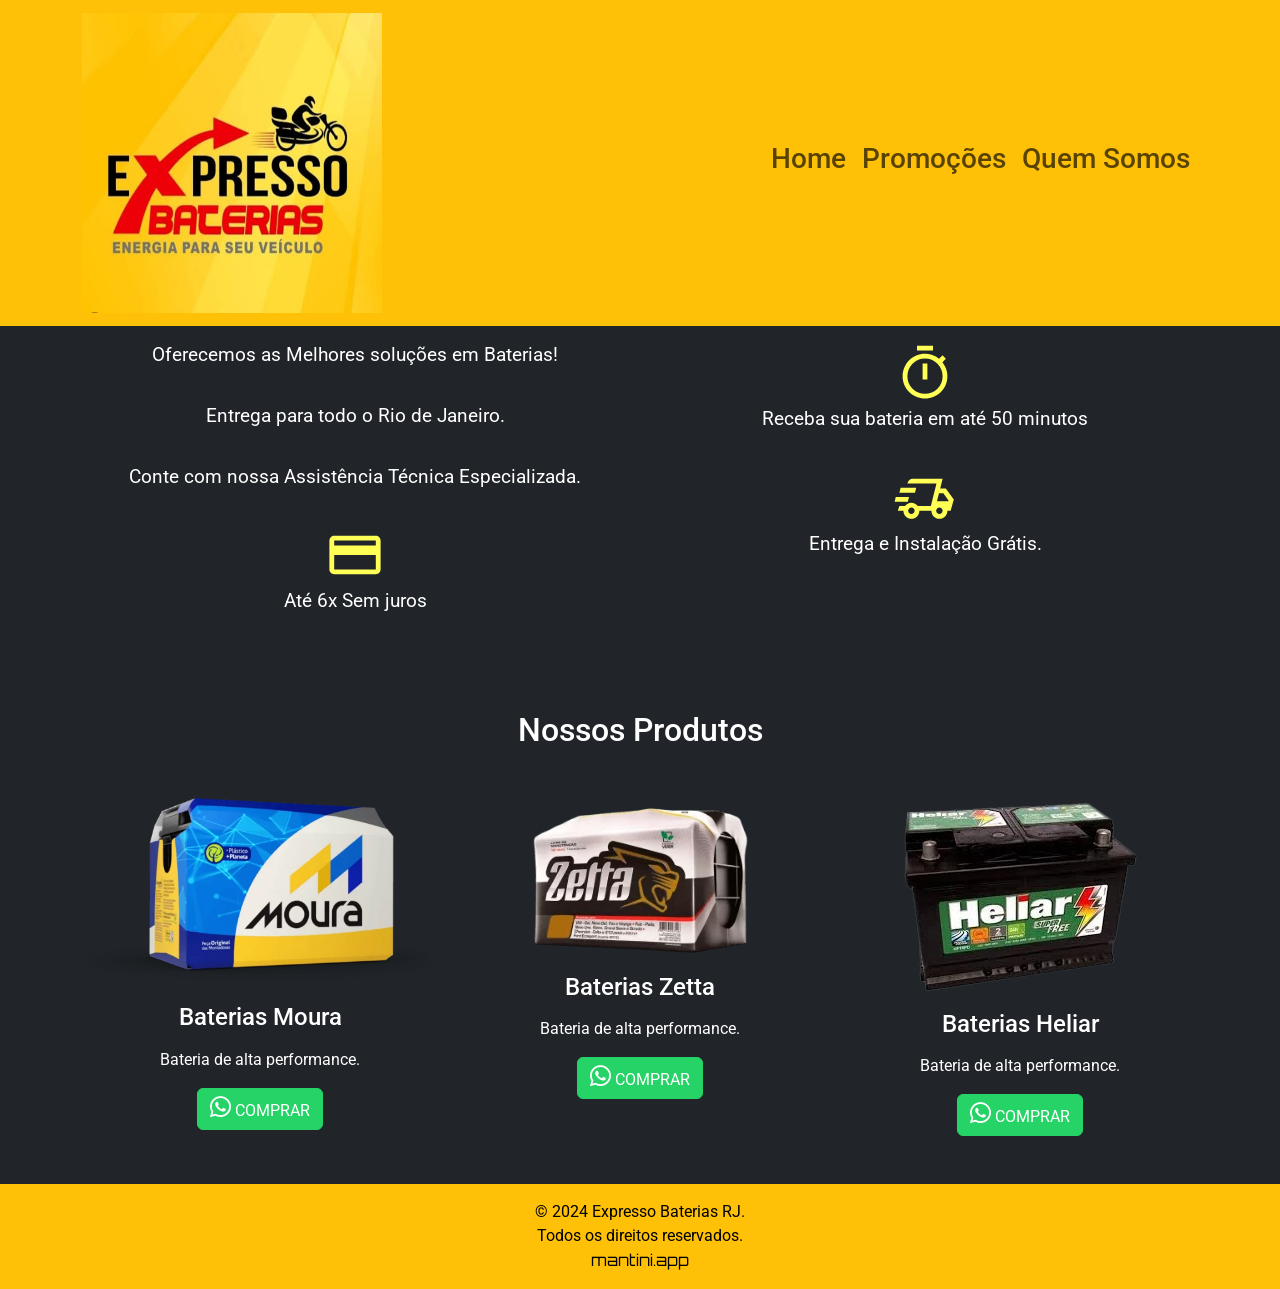
<file: index.html>
<!DOCTYPE html>
<html lang="pt-BR">

<head>
    <!-- Google tag (gtag.js) -->
    <script async src="https://www.googletagmanager.com/gtag/js?id=AW-16930270689"></script>
    <!-- Google tag (gtag.js) -->
    <script async src="https://www.googletagmanager.com/gtag/js?id=AW-16930270689">
    </script>
    <script>
        window.dataLayer = window.dataLayer || [];
        function gtag() { dataLayer.push(arguments); }
        gtag('js', new Date());

        gtag('config', 'AW-16930270689');
    </script>
    <!-- Google tag (gtag.js) event -->
    <script>
        gtag('event', 'ads_conversion_Compra_1', {
            // <event_parameters>
        });
    </script>
    <!-- Google tag (gtag.js) event - delayed navigation helper -->
    <script>
        // Helper function to delay opening a URL until a gtag event is sent.
        // Call it in response to an action that should navigate to a URL.
        function gtagSendEvent(url) {
            var callback = function () {
                if (typeof url === 'string') {
                    window.location = url;
                }
            };
            gtag('event', 'ads_conversion_Compra_1', {
                'event_callback': callback,
                'event_timeout': 2000,
                // <event_parameters>
            });
            return false;
        }
    </script>

    <meta charset="UTF-8">
    <meta name="viewport" content="width=device-width, initial-scale=1.0">
    <meta name="description"
        content="Oferecemos as Melhores soluções em Baterias! Entregas 24h! Rio de Janeiro e Região">
    <title>Expresso Baterias RJ</title>
    <!-- Bootstrap CSS -->
    <link href="https://cdn.jsdelivr.net/npm/bootstrap@5.3.0/dist/css/bootstrap.min.css" rel="stylesheet">
    <!-- Custom CSS -->
    <link rel="stylesheet" href="styles2.css">
    <!-- icones -->
    <link href="https://cdnjs.cloudflare.com/ajax/libs/font-awesome/5.15.4/css/all.min.css" rel="stylesheet">
</head>

<body>
    <!-- Header -->
    <nav class="navbar navbar-expand-lg navbar-light bg-warning">
        <div class="container">
            <!-- Imagem à Esquerda -->
            <a class="navbar-brand" href="index.html">
                <img src="assets/img/IMG-20250312-WA0006.jpg" alt="Imagem" width="300" height="300"
                    class="d-inline-block align-middle">
            </a>

            <!-- Botão de Toggle para Mobile -->
            <button class="navbar-toggler" type="button" data-bs-toggle="collapse" data-bs-target="#navbarNav"
                aria-controls="navbarNav" aria-expanded="false" aria-label="Toggle navigation" id="menu">
                <span class="navbar-toggler-icon"></span>
            </button>

            <!-- Links de Navegação à Direita -->
            <div class="collapse navbar-collapse justify-content-center" id="navbarNav">
                <ul class="navbar-nav ms-auto">
                    <li class="nav-item">
                        <a class="nav-link" href="index.html">
                            <h3>Home</h3>
                        </a>
                    </li>
                    <li class="nav-item">
                        <a class="nav-link" href="promocoes.html">
                            <h3>Promoções</h3>
                        </a>
                    </li>
                    <li class="nav-item">
                        <a class="nav-link" href="quemSomos.html">
                            <h3>Quem Somos</h3>
                        </a>
                    </li>
                </ul>
            </div>
        </div>
    </nav>

    <!-- Hero Section -->
    <section class="hero-section bg-dark text-white y-5">
        <div class="container">
            <div class="row">
                <div class="col-md-6 text-center">
                    <p>Oferecemos as Melhores soluções em Baterias!</p>
                    <p>Entrega para todo o Rio de Janeiro.</p>
                    <p>Conte com nossa Assistência Técnica Especializada.</p>
                    <img src="assets/img/credit_card_16dp_FFFF55_FILL0_wght400_GRAD0_opsz20.png" alt="pay">
                    <p>Até 6x Sem juros</p>
                </div>
                <div class="col-md-6 text-center">
                    <img src="assets/img/timer_16dp_FFFF55_FILL0_wght400_GRAD0_opsz20.png" alt="timer">
                    <p>Receba sua bateria em até 50 minutos</p>
                    <img src="assets/img/delivery_truck_speed_16dp_FFFF55_FILL0_wght400_GRAD0_opsz20.png" alt="truck">
                    <p>Entrega e Instalação Grátis.</p>
                </div>
            </div>
        </div>
    </section>
    <!-- Serviços Section -->
    <section id="servicos" class="bg-dark text-white py-5">
        <div class="container">
            <h2 class="text-center mb-4">Nossos Produtos</h2>
            <div class="row">
                <div class="col-md-4 text-center">
                    <br>
                    <img src="assets/img/moura-60ah.webp" alt="Bateria para Carro" class="img-fluid mb-3">
                    <h3>Baterias Moura</h3>
                    <p>Bateria de alta performance.</p>
                    <a href="https://wa.me/5521996590867" target="_blank" class="btn btn-primary bg-green">
                        <i class="fab fa-whatsapp whatsapp-icon"></i> COMPRAR
                    </a>
                </div>
                <div class="col-md-4 text-center">
                    <br>
                    <img id="imgBaterias" src="assets/img/zetta2-3.webp" alt="Bateria para Moto" class="img-fluid mb-3">
                    <h3>Baterias Zetta</h3>
                    <p>Bateria de alta performance.</p>
                    <a href="https://wa.me/5521996590867" target="_blank" class="btn btn-primary bg-green">
                        <i class="fab fa-whatsapp whatsapp-icon"></i> COMPRAR
                    </a>
                </div>
                <div class="col-md-4 text-center">
                    <br>
                    <img src="assets/img/heliar1-removebg-preview.webp" alt="Bateria para Moto" class="img-fluid mb-3">
                    <h3>Baterias Heliar</h3>
                    <p>Bateria de alta performance.</p>
                    <a href="https://wa.me/5521996590867" target="_blank" class="btn btn-primary bg-green">
                        <i class="fab fa-whatsapp whatsapp-icon"></i> COMPRAR
                    </a>
                </div>
            </div>
        </div>
        </div>
    </section>

    <!-- Footer -->
    <footer class="bg-warning text-black text-center py-3">
        <div class="container">
            <p>&copy; 2024 Expresso Baterias RJ.</p>
            <p>Todos os direitos reservados.</p>
            <a class="mantini" href="http://www.mantini.app.br">mantini.app</a>
        </div>
    </footer>


    <!-- Bootstrap JS e dependências -->
    <script src="https://cdn.jsdelivr.net/npm/@popperjs/core@2.11.6/dist/umd/popper.min.js"></script>
    <script src="https://cdn.jsdelivr.net/npm/bootstrap@5.3.0/dist/js/bootstrap.min.js"></script>
    <script src="https://code.jquery.com/jquery-3.5.1.slim.min.js"></script>
    <script src="https://cdn.jsdelivr.net/npm/@popperjs/core@2.5.4/dist/umd/popper.min.js"></script>
    <script src="https://stackpath.bootstrapcdn.com/bootstrap/4.5.2/js/bootstrap.min.js"></script>
</body>

</html>
</file>
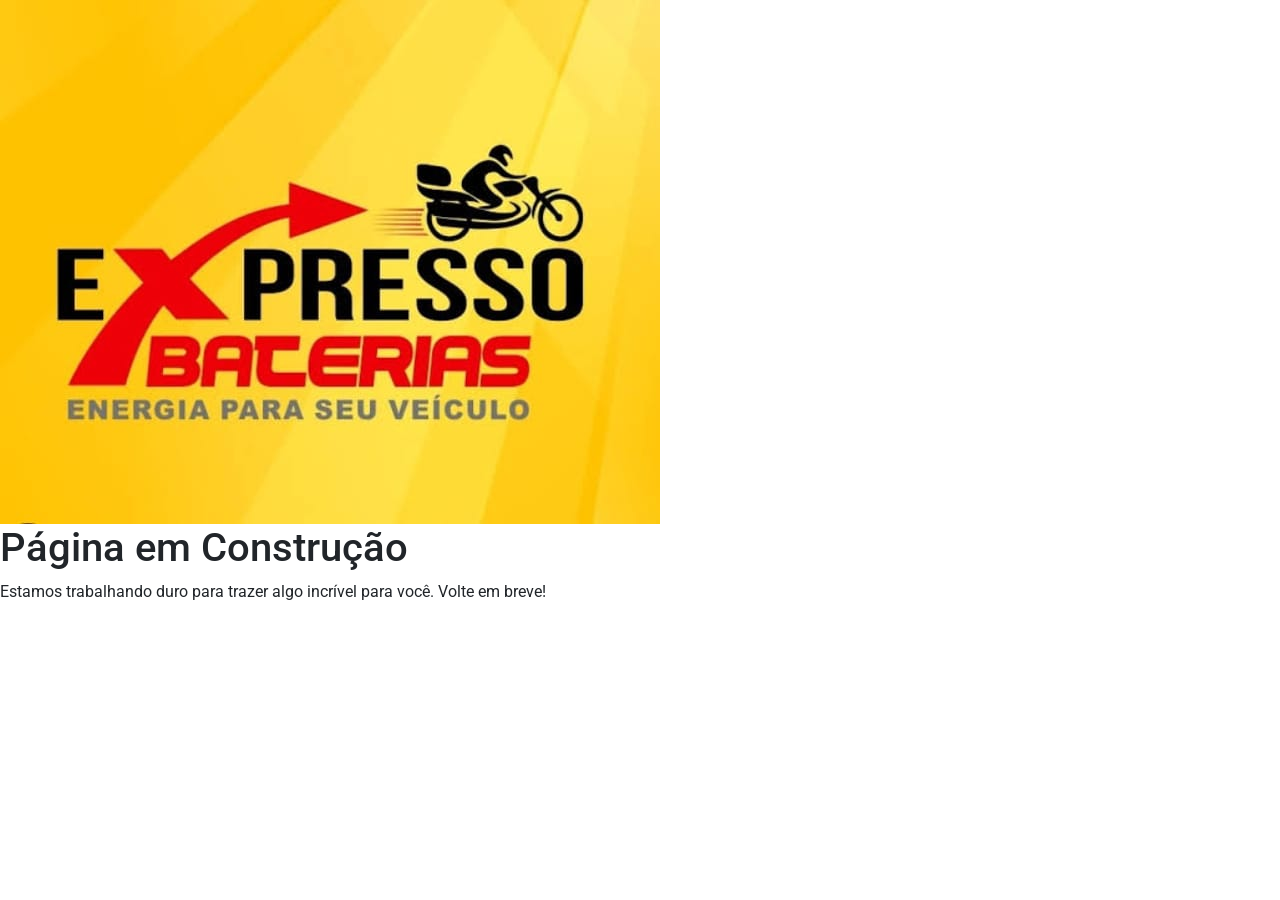
<file: index(contrucao).html>
<!DOCTYPE html>
<html lang="pt-BR">
<head>
    <meta charset="UTF-8">
    <meta name="viewport" content="width=device-width, initial-scale=1.0">
    <title>Expresso Baterias RJ</title>
    <!-- Bootstrap CSS -->
    <link href="https://cdn.jsdelivr.net/npm/bootstrap@5.3.0/dist/css/bootstrap.min.css" rel="stylesheet">
    <!-- Ícones do Bootstrap -->
    <link href="https://cdn.jsdelivr.net/npm/bootstrap-icons/font/bootstrap-icons.css" rel="stylesheet">
    <!-- CSS Externo -->
    <link rel="stylesheet" href="styles.css">
</head>
<body>
    <div class="construction-container">
        <div>
            <!-- Imagem responsiva -->
            <img src="img/IMG-20250312-WA0006.jpg" alt="Logo do Site" class="construction-logo">
            <!-- Ícone de construção -->
            <h1 class="construction-message">Página em Construção</h1>
            <p>Estamos trabalhando duro para trazer algo incrível para você. Volte em breve!</p>
        </div>
    </div>

    <!-- Bootstrap JS e dependências -->
    <script src="https://cdn.jsdelivr.net/npm/@popperjs/core@2.11.6/dist/umd/popper.min.js"></script>
    <script src="https://cdn.jsdelivr.net/npm/bootstrap@5.3.0/dist/js/bootstrap.min.js"></script>
</body>
</html>
</file>
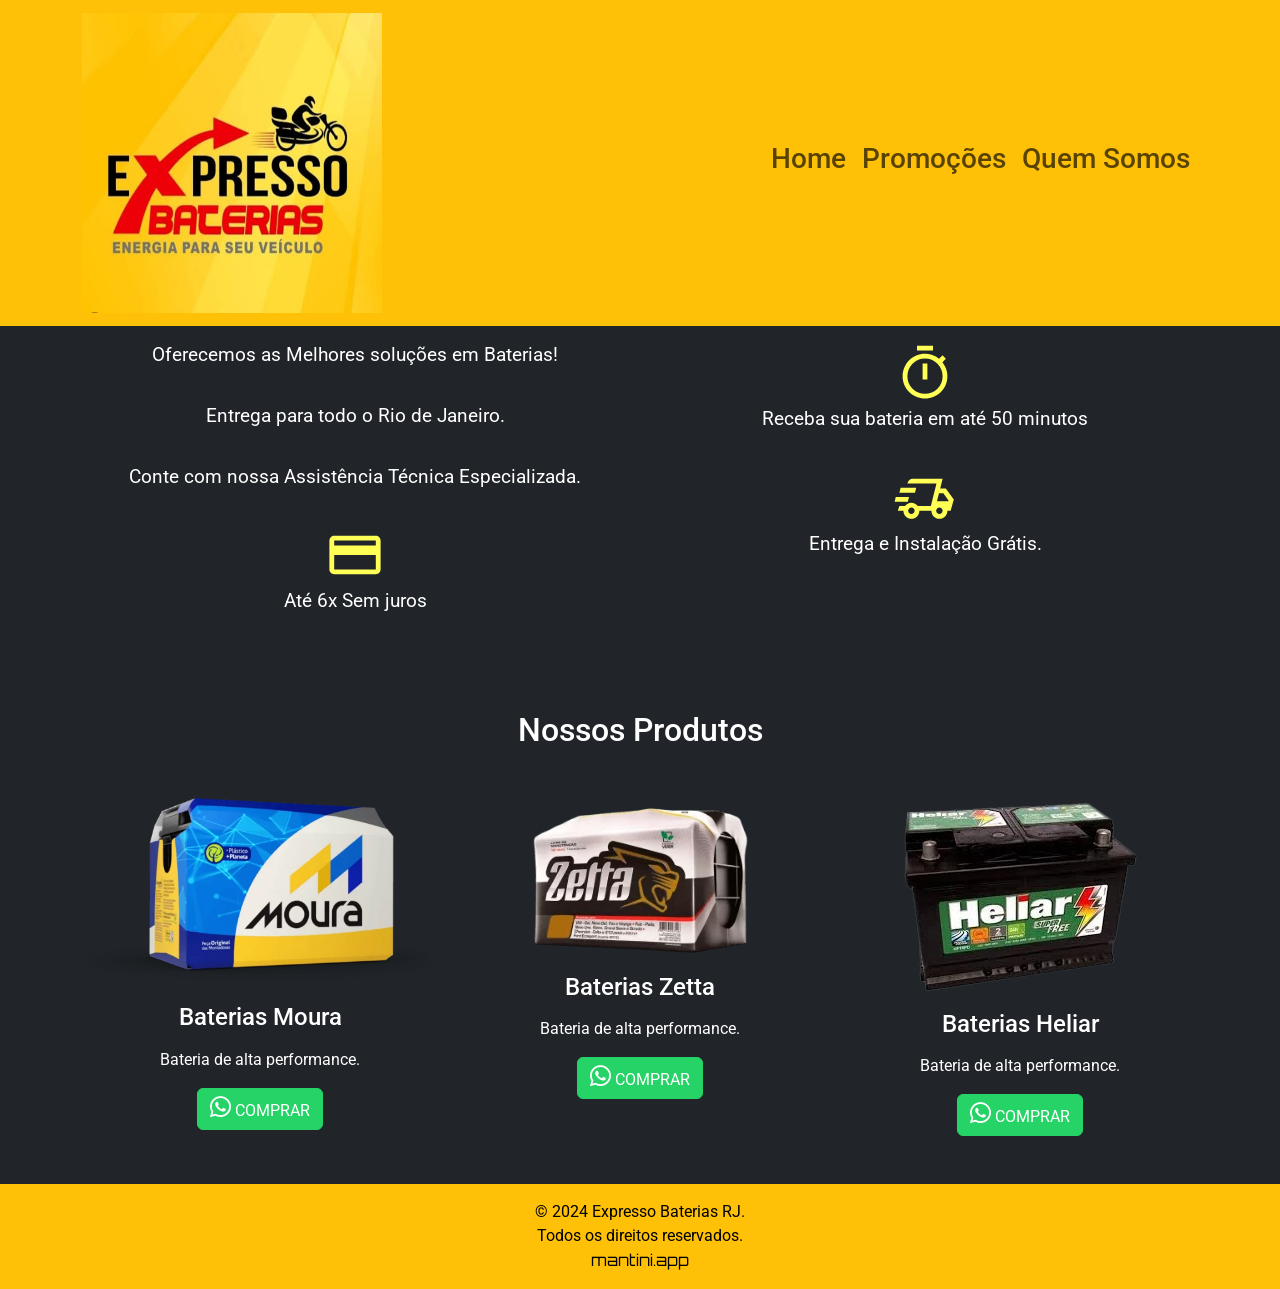
<file: index2.html>
<!DOCTYPE html>
<html lang="pt-BR">

<head>
    <meta charset="UTF-8">
    <meta name="viewport" content="width=device-width, initial-scale=1.0">
    <meta name="description" content="Oferecemos as Melhores soluções em Baterias! Entregas 24h! Rio de Janeiro e Região">
    <title>Expresso Baterias RJ</title>
    <!-- Bootstrap CSS -->
    <link href="https://cdn.jsdelivr.net/npm/bootstrap@5.3.0/dist/css/bootstrap.min.css" rel="stylesheet">
    <!-- Custom CSS -->
    <link rel="stylesheet" href="styles2.css">
    <!-- icones -->
    <link href="https://cdnjs.cloudflare.com/ajax/libs/font-awesome/5.15.4/css/all.min.css" rel="stylesheet">
</head>

<body>
    <!-- Header -->
    <nav class="navbar navbar-expand-lg navbar-light bg-warning">
        <div class="container">
            <!-- Imagem à Esquerda -->
            <a class="navbar-brand" href="index.html">
                <img src="assets/img/IMG-20250312-WA0006.jpg" alt="Imagem" width="300" height="300"
                    class="d-inline-block align-middle">
            </a>

            <!-- Botão de Toggle para Mobile -->
            <button class="navbar-toggler" type="button" data-bs-toggle="collapse" data-bs-target="#navbarNav"
                aria-controls="navbarNav" aria-expanded="false" aria-label="Toggle navigation" id="menu">
                <span class="navbar-toggler-icon"></span>
            </button>

            <!-- Links de Navegação à Direita -->
            <div class="collapse navbar-collapse justify-content-center" id="navbarNav">
                <ul class="navbar-nav ms-auto">
                    <li class="nav-item">
                        <a class="nav-link" href="index.html"><h3>Home</h3></a>
                    </li>
                    <li class="nav-item">
                        <a class="nav-link" href="promocoes.html"><h3>Promoções</h3></a>
                    </li>
                    <li class="nav-item">
                        <a class="nav-link" href="quemSomos.html"><h3>Quem Somos</h3></a>
                    </li>
                </ul>
            </div>
        </div>
    </nav>

    <!-- Hero Section -->
    <section class="hero-section bg-dark text-white y-5">
        <div class="container">
            <div class="row">
                <div class="col-md-6 text-center">
                    <p>Oferecemos as Melhores soluções em Baterias!</p>
                    <p>Entrega para todo o Rio de Janeiro.</p>
                    <p>Conte com nossa Assistência Técnica Especializada.</p>
                    <img src="assets/img/credit_card_16dp_FFFF55_FILL0_wght400_GRAD0_opsz20.png" alt="pay">
                    <p>Até 6x Sem juros</p>
                </div>
                <div class="col-md-6 text-center">
                    <img src="assets/img/timer_16dp_FFFF55_FILL0_wght400_GRAD0_opsz20.png" alt="timer">
                    <p>Receba sua bateria em até 50 minutos</p>
                    <img src="assets/img/delivery_truck_speed_16dp_FFFF55_FILL0_wght400_GRAD0_opsz20.png" alt="truck">
                    <p>Entrega e Instalação Grátis.</p>
                </div>
            </div>
        </div>
    </section>
    <!-- Serviços Section -->
    <section id="servicos" class="bg-dark text-white py-5">
        <div class="container">
            <h2 class="text-center mb-4">Nossos Produtos</h2>
            <div class="row">
                <div class="col-md-4 text-center">
                    <br>
                    <img src="assets/img/moura-60ah.webp" alt="Bateria para Carro" class="img-fluid mb-3">
                    <h3>Baterias Moura</h3>
                    <p>Bateria de alta performance.</p>
                    <a href="https://wa.me/5521996590867" target="_blank" class="btn btn-primary bg-green">
                        <i class="fab fa-whatsapp whatsapp-icon"></i> COMPRAR
                    </a>
                </div>
                <div class="col-md-4 text-center">
                    <br>
                    <img id="imgBaterias" src="assets/img/zetta2-3.webp" alt="Bateria para Moto" class="img-fluid mb-3">
                    <h3>Baterias Zetta</h3>
                    <p>Bateria de alta performance.</p>
                    <a href="https://wa.me/5521996590867" target="_blank" class="btn btn-primary bg-green">
                        <i class="fab fa-whatsapp whatsapp-icon"></i> COMPRAR
                    </a>
                </div>
                <div class="col-md-4 text-center">
                    <br>
                    <img src="assets/img/heliar1-removebg-preview.webp" alt="Bateria para Moto" class="img-fluid mb-3">
                    <h3>Baterias Heliar</h3>
                    <p>Bateria de alta performance.</p>
                    <a href="https://wa.me/5521996590867" target="_blank" class="btn btn-primary bg-green">
                        <i class="fab fa-whatsapp whatsapp-icon"></i> COMPRAR
                    </a>
                </div>
            </div>
        </div>
        </div>
    </section>

    <!-- Footer -->
    <footer class="bg-warning text-black text-center py-3">
        <div class="container">
            <p>&copy; 2024 Expresso Baterias RJ.</p>
            <p>Todos os direitos reservados.</p>
            <a class="mantini" href="http://www.mantini.app.br">mantini.app</a>
        </div>
    </footer>


    <!-- Bootstrap JS e dependências -->
    <script src="https://cdn.jsdelivr.net/npm/@popperjs/core@2.11.6/dist/umd/popper.min.js"></script>
    <script src="https://cdn.jsdelivr.net/npm/bootstrap@5.3.0/dist/js/bootstrap.min.js"></script>
    <script src="https://code.jquery.com/jquery-3.5.1.slim.min.js"></script>
    <script src="https://cdn.jsdelivr.net/npm/@popperjs/core@2.5.4/dist/umd/popper.min.js"></script>
    <script src="https://stackpath.bootstrapcdn.com/bootstrap/4.5.2/js/bootstrap.min.js"></script>
</body>

</html>
</file>
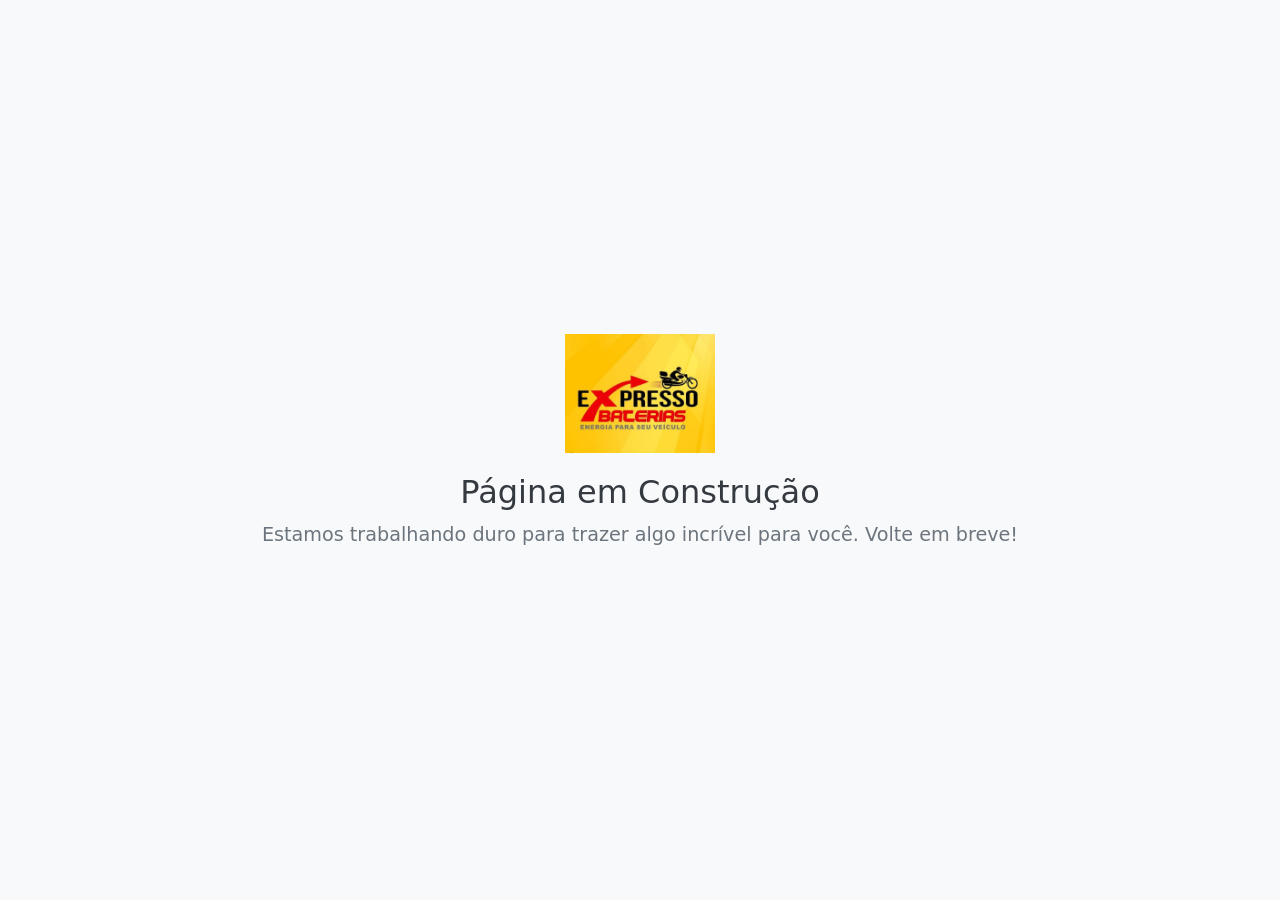
<file: index_constru.html>
<!DOCTYPE html>
<html lang="pt-BR">
<head>
    <meta charset="UTF-8">
    <meta name="viewport" content="width=device-width, initial-scale=1.0">
    <title>Expresso Baterias RJ</title>
    <!-- Bootstrap CSS -->
    <link href="https://cdn.jsdelivr.net/npm/bootstrap@5.3.0/dist/css/bootstrap.min.css" rel="stylesheet">
    <!-- Ícones do Bootstrap -->
    <link href="https://cdn.jsdelivr.net/npm/bootstrap-icons/font/bootstrap-icons.css" rel="stylesheet">
    <!-- CSS Externo -->
    <link rel="stylesheet" href="style_constru.css">
</head>
<body>
    <div class="construction-container">
        <div>
            <!-- Imagem responsiva -->
            <img src="assets/img/IMG-20250312-WA0006.jpg" alt="Logo do Site" class="construction-logo">
            <!-- Ícone de construção -->
            <h1 class="construction-message">Página em Construção</h1>
            <p>Estamos trabalhando duro para trazer algo incrível para você. Volte em breve!</p>
        </div>
    </div>

    <!-- Bootstrap JS e dependências -->
    <script src="https://cdn.jsdelivr.net/npm/@popperjs/core@2.11.6/dist/umd/popper.min.js"></script>
    <script src="https://cdn.jsdelivr.net/npm/bootstrap@5.3.0/dist/js/bootstrap.min.js"></script>
</body>
</html>
</file>
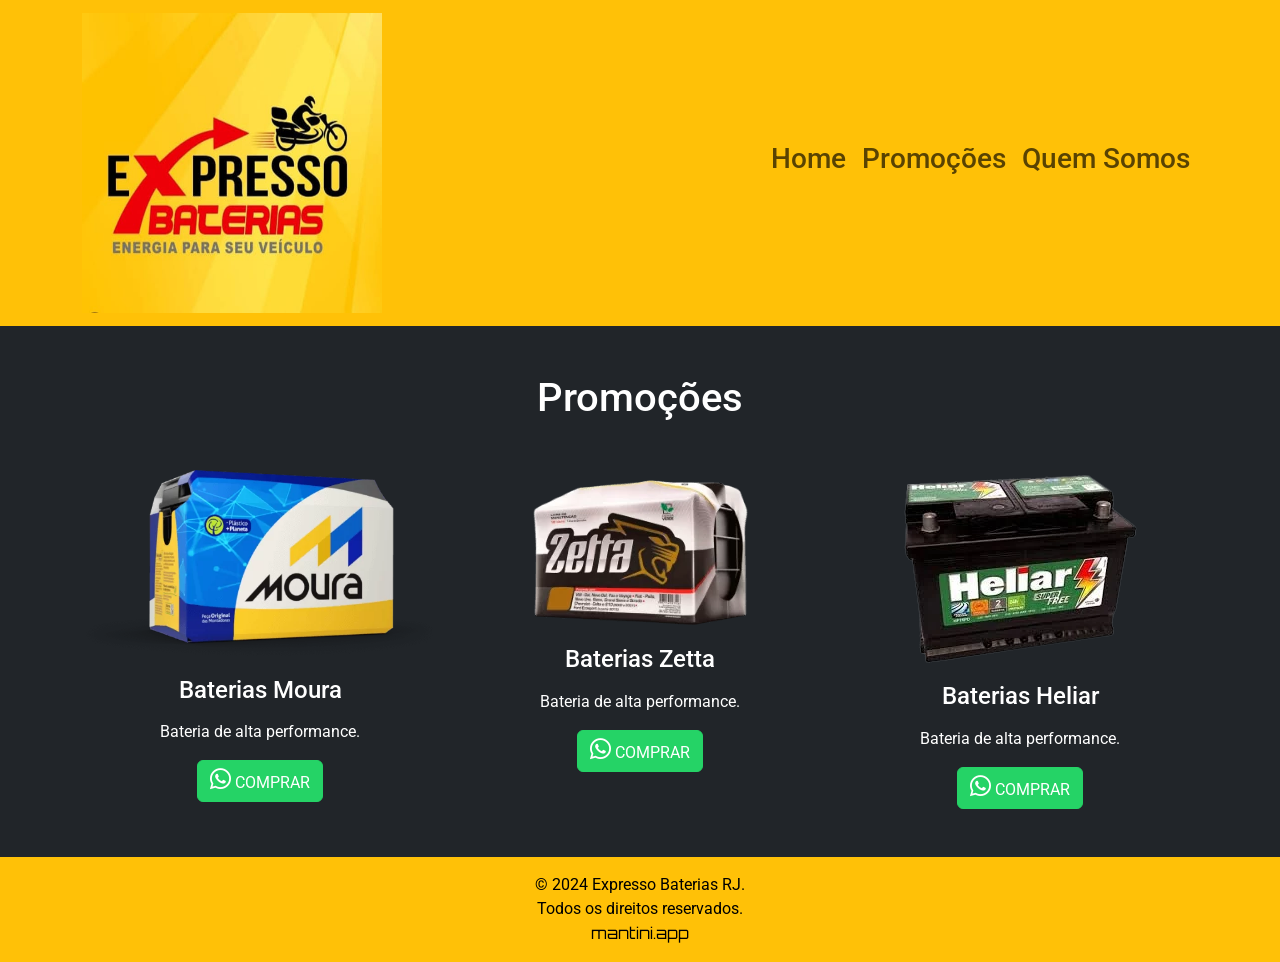
<file: promocoes.html>
<!DOCTYPE html>
<html lang="pt-BR">

<head>
    <meta charset="UTF-8">
    <meta name="viewport" content="width=device-width, initial-scale=1.0">
    <title>Expresso Baterias RJ</title>
    <!-- Bootstrap CSS -->
    <link href="https://cdn.jsdelivr.net/npm/bootstrap@5.3.0/dist/css/bootstrap.min.css" rel="stylesheet">
    <!-- Custom CSS -->
    <link rel="stylesheet" href="styles2.css">
    <!-- icones -->
    <link href="https://cdnjs.cloudflare.com/ajax/libs/font-awesome/5.15.4/css/all.min.css" rel="stylesheet">
</head>

<body>

    <!-- Header -->
    <nav class="navbar navbar-expand-lg navbar-light bg-warning">
        <div class="container">
            <!-- Imagem à Esquerda -->
            <a class="navbar-brand" href="index.html">
                <img src="assets/img/IMG-20250312-WA0006.jpg" alt="Imagem" width="300" height="300"
                    class="d-inline-block align-middle">
            </a>

            <!-- Botão de Toggle para Mobile -->
            <button class="navbar-toggler" type="button" data-bs-toggle="collapse" data-bs-target="#navbarNav"
                aria-controls="navbarNav" aria-expanded="false" aria-label="Toggle navigation" id="menu">
                <span class="navbar-toggler-icon"></span>
            </button>

            <!-- Links de Navegação à Direita -->
            <div class="collapse navbar-collapse justify-content-center" id="navbarNav">
                <ul class="navbar-nav ms-auto">
                    <li class="nav-item">
                        <a class="nav-link" href="index.html"><h3>Home</h3></a>
                    </li>
                    <li class="nav-item">
                        <a class="nav-link" href="promocoes.html"><h3>Promoções</h3></a>
                    </li>
                    <li class="nav-item">
                        <a class="nav-link" href="quemSomos.html"><h3>Quem Somos</h3></a>
                    </li>
                </ul>
            </div>
        </div>
    </nav>
    <!-- Serviços Section -->
    <section id="servicos" class="bg-dark text-white py-5">
        <div class="container">
            <h1 class="text-center mb-4">Promoções</h1>
            <div class="row">
                <div class="col-md-4 text-center">
                    <br>
                    <img src="assets/img/moura-60ah.webp" alt="Bateria para Carro" class="img-fluid mb-3">
                    <h3>Baterias Moura</h3>
                    <p>Bateria de alta performance.</p>
                    <a href="https://wa.me/5521996590867" target="_blank" class="btn btn-primary bg-green">
                        <i class="fab fa-whatsapp whatsapp-icon"></i> COMPRAR
                    </a>
                </div>
                <div class="col-md-4 text-center">
                    <br>
                    <img id="imgBaterias" src="assets/img/zetta2-3.webp" alt="Bateria para Moto" class="img-fluid mb-3">
                    <h3>Baterias Zetta</h3>
                    <p>Bateria de alta performance.</p>
                    <a href="https://wa.me/5521996590867" target="_blank" class="btn btn-primary bg-green">
                        <i class="fab fa-whatsapp whatsapp-icon"></i> COMPRAR
                    </a>
                </div>
                <div class="col-md-4 text-center">
                    <br>
                    <img src="assets/img/heliar1-removebg-preview.webp" alt="Bateria para Moto" class="img-fluid mb-3">
                    <h3>Baterias Heliar</h3>
                    <p>Bateria de alta performance.</p>
                    <a href="https://wa.me/5521996590867" target="_blank" class="btn btn-primary bg-green">
                        <i class="fab fa-whatsapp whatsapp-icon"></i> COMPRAR
                    </a>
                </div>
            </div>
        </div>
        </div>
    </section>

    <!-- Footer -->
    <footer class="bg-warning text-black text-center py-3">
        <div class="container">
            <p>&copy; 2024 Expresso Baterias RJ.</p>
            <p>Todos os direitos reservados.</p>
            <a class="mantini" href="http://www.mantini.app.br">mantini.app</a>
        </div>
    </footer>


    <!-- Bootstrap JS e dependências -->
    <script src="https://cdn.jsdelivr.net/npm/@popperjs/core@2.11.6/dist/umd/popper.min.js"></script>
    <script src="https://cdn.jsdelivr.net/npm/bootstrap@5.3.0/dist/js/bootstrap.min.js"></script>
    <script src="https://code.jquery.com/jquery-3.5.1.slim.min.js"></script>
    <script src="https://cdn.jsdelivr.net/npm/@popperjs/core@2.5.4/dist/umd/popper.min.js"></script>
    <script src="https://stackpath.bootstrapcdn.com/bootstrap/4.5.2/js/bootstrap.min.js"></script>
</body>

</html>
</file>
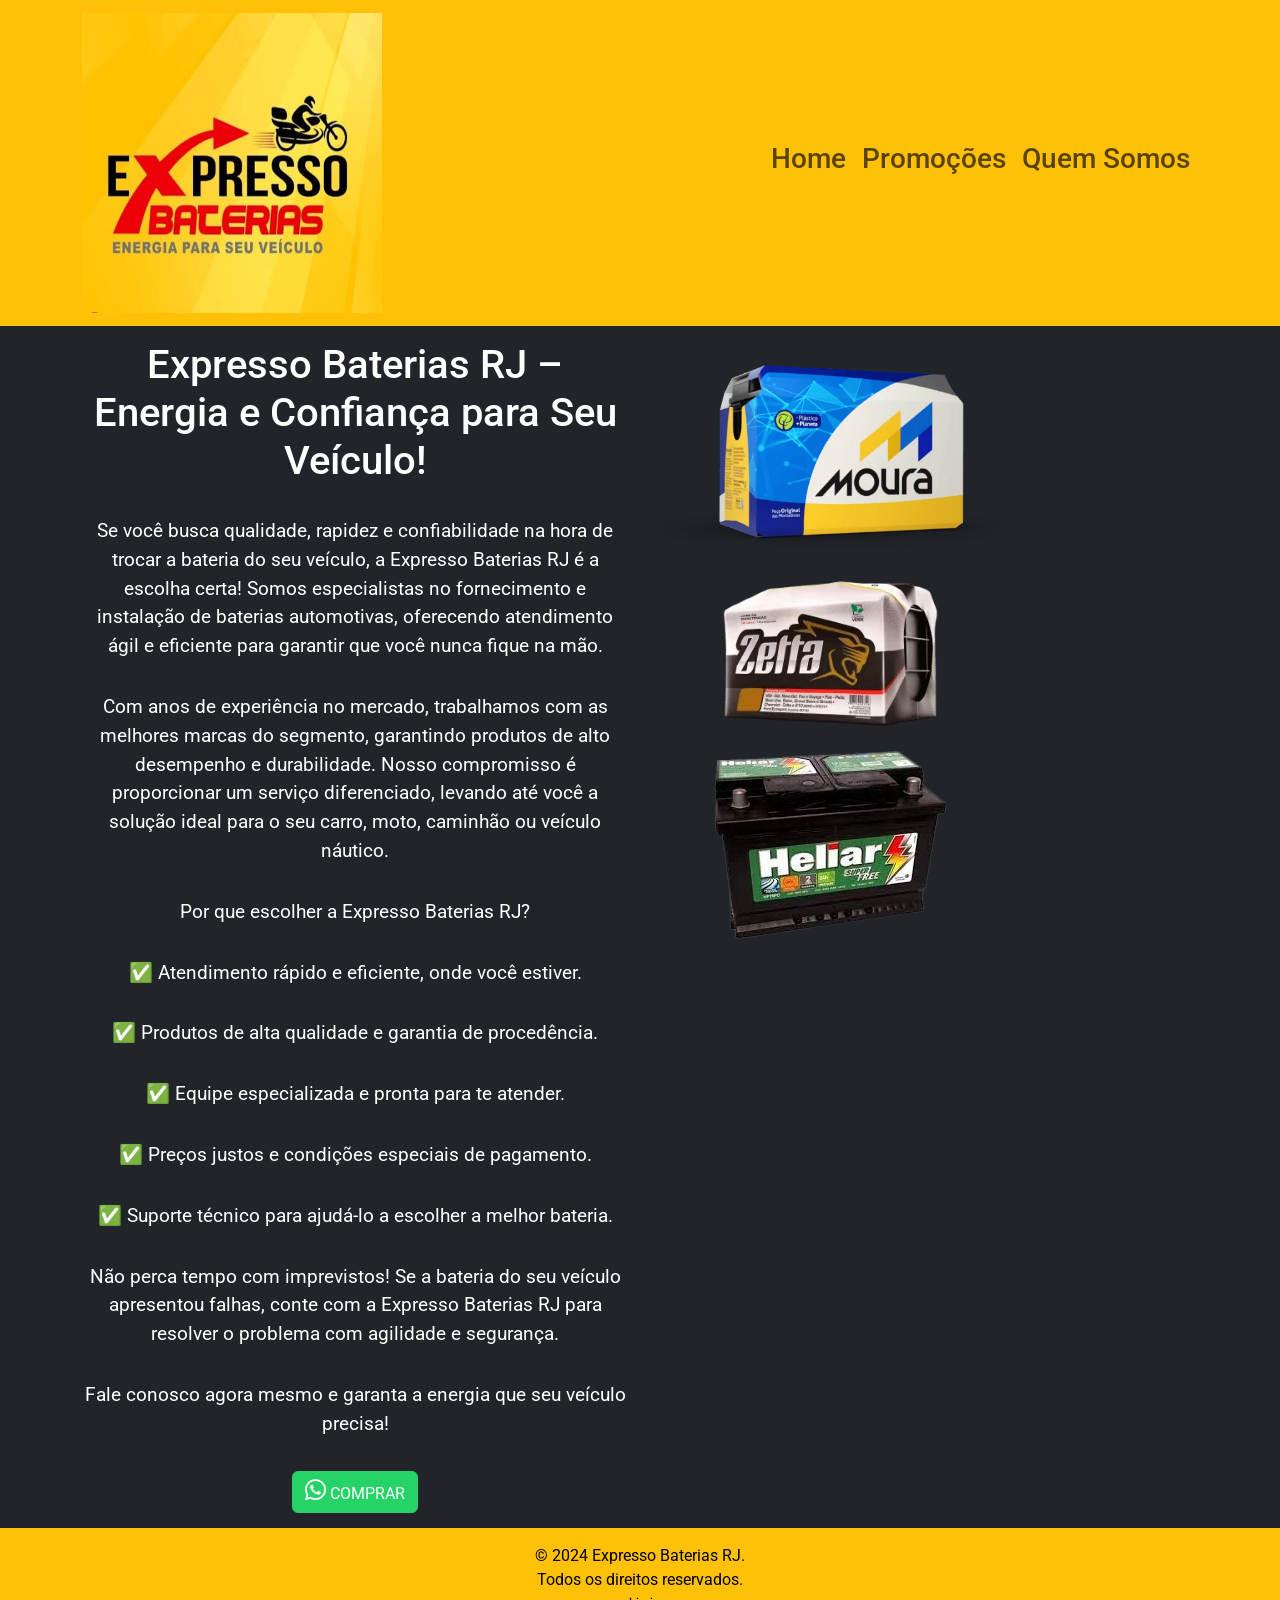
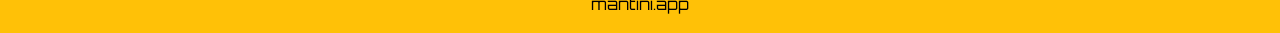
<file: quemSomos.html>
<!DOCTYPE html>
<html lang="pt-BR">

<head>
    <meta charset="UTF-8">
    <meta name="viewport" content="width=device-width, initial-scale=1.0">
    <title>Expresso Baterias RJ</title>
    <!-- Bootstrap CSS -->
    <link href="https://cdn.jsdelivr.net/npm/bootstrap@5.3.0/dist/css/bootstrap.min.css" rel="stylesheet">
    <!-- Custom CSS -->
    <link rel="stylesheet" href="styles2.css">
    <!-- icones -->
    <link href="https://cdnjs.cloudflare.com/ajax/libs/font-awesome/5.15.4/css/all.min.css" rel="stylesheet">
</head>

<body>

    <!-- Header -->
    <nav class="navbar navbar-expand-lg navbar-light bg-warning">
        <div class="container">
            <!-- Imagem à Esquerda -->
            <a class="navbar-brand" href="index.html">
                <img src="assets/img/IMG-20250312-WA0006.jpg" alt="Imagem" width="300" height="300"
                    class="d-inline-block align-middle">
            </a>

            <!-- Botão de Toggle para Mobile -->
            <button class="navbar-toggler" type="button" data-bs-toggle="collapse" data-bs-target="#navbarNav"
                aria-controls="navbarNav" aria-expanded="false" aria-label="Toggle navigation" id="menu">
                <span class="navbar-toggler-icon"></span>
            </button>

            <!-- Links de Navegação à Direita -->
            <div class="collapse navbar-collapse justify-content-center" id="navbarNav">
                <ul class="navbar-nav ms-auto">
                    <li class="nav-item">
                        <a class="nav-link" href="index.html">
                            <h3>Home</h3>
                        </a>
                    </li>
                    <li class="nav-item">
                        <a class="nav-link" href="promocoes.html">
                            <h3>Promoções</h3>
                        </a>
                    </li>
                    <li class="nav-item">
                        <a class="nav-link" href="quemSomos.html">
                            <h3>Quem Somos</h3>
                        </a>
                    </li>
                </ul>
            </div>
        </div>
    </nav>

    <!-- Hero Section -->
    <section class="hero-section bg-dark text-white y-5">
        <div class="container">
            <div class="row">
                <div class="col-md-6 text-center">
                    <h1>Expresso Baterias RJ – Energia e Confiança para Seu Veículo!</h1>
                    <br>
                    <p>Se você busca qualidade, rapidez e confiabilidade na hora de trocar a bateria do seu veículo, a
                        Expresso Baterias RJ é a escolha certa! Somos especialistas no fornecimento e instalação de
                        baterias automotivas, oferecendo atendimento ágil e eficiente para garantir que você nunca fique
                        na mão.</p>
                    <p>Com anos de experiência no mercado, trabalhamos com as melhores marcas do segmento, garantindo
                        produtos de alto desempenho e durabilidade. Nosso compromisso é proporcionar um serviço
                        diferenciado, levando até você a solução ideal para o seu carro, moto, caminhão ou veículo
                        náutico.</p>
                    <p>Por que escolher a Expresso Baterias RJ?</p>
                    <p>✅ Atendimento rápido e eficiente, onde você estiver.</p>
                    <p>✅ Produtos de alta qualidade e garantia de procedência. </p>
                    <p>✅ Equipe especializada e pronta para te atender.</p>
                    <p>✅ Preços justos e condições especiais de pagamento.</p>
                    <p>✅ Suporte técnico para ajudá-lo a escolher a melhor bateria.</p>
                    <p>Não perca tempo com imprevistos! Se a bateria do seu veículo apresentou falhas, conte com a Expresso Baterias RJ para resolver o problema com agilidade e segurança.</p>
                    <p>Fale conosco agora mesmo e garanta a energia que seu veículo precisa!</p>
                    <a href="https://wa.me/5521996590867" target="_blank" class="btn btn-primary bg-green">
                        <i class="fab fa-whatsapp whatsapp-icon"></i> COMPRAR
                    </a>
                </div>
                <div class="col-md-4 text-center">
                    <br>
                    <img src="assets/img/moura-60ah.webp" alt="Bateria para Carro" class="img-fluid mb-3">
                    <img id="imgBaterias" src="assets/img/zetta2-3.webp" alt="Bateria para Moto" class="img-fluid mb-3">
                    <img src="assets/img/heliar1-removebg-preview.webp" alt="Bateria para Moto" class="img-fluid mb-3">
                </div>
            </div>
        </div>
    </section>

    <!-- Footer -->
    <footer class="bg-warning text-black text-center py-3">
        <div class="container">
            <p>&copy; 2024 Expresso Baterias RJ.</p>
            <p>Todos os direitos reservados.</p>
            <a class="mantini" href="http://www.mantini.app.br">mantini.app</a>
        </div>
    </footer>


    <!-- Bootstrap JS e dependências -->
    <script src="https://cdn.jsdelivr.net/npm/@popperjs/core@2.11.6/dist/umd/popper.min.js"></script>
    <script src="https://cdn.jsdelivr.net/npm/bootstrap@5.3.0/dist/js/bootstrap.min.js"></script>
    <script src="https://code.jquery.com/jquery-3.5.1.slim.min.js"></script>
    <script src="https://cdn.jsdelivr.net/npm/@popperjs/core@2.5.4/dist/umd/popper.min.js"></script>
    <script src="https://stackpath.bootstrapcdn.com/bootstrap/4.5.2/js/bootstrap.min.js"></script>
</body>

</html>
</file>
<file: styles2.css>
@import url('https://fonts.googleapis.com/css2?family=Orbitron&display=swap');
@import url('https://fonts.googleapis.com/css2?family=Roboto:ital,wght@0,100;0,300;0,400;1,300&display=swap');


/* Custom Styles */
body {
    font-family: Roboto;
}

.hero-section {
    background-color: #f8f9fa;
    padding: 15px;
}
.text-justify {
  text-align: justify;
}
.hero-section h2 {
    font-size: 2.5rem;
    margin-bottom: 1rem;
}

.hero-section p {
    font-size: 1.2rem;
    margin-bottom: 2rem;
}

.hero-section img {
    border-radius: 10px;
}

#servicos {
    background-color: #fff;
}

#servicos h2 {
    font-size: 2rem;
    margin-bottom: 2rem;
}

#servicos h3 {
    font-size: 1.5rem;
    margin-bottom: 1rem;
}

#servicos p {
    font-size: roboto;
}

footer {
    background-color: #343a40;
}

footer p {
    font: roboto;
    margin: 0;
}

section {
  padding: 0px;
}



/* __________________ mobile __________________*/

/*______________________________________________________________________________mobile */

@media (max-width: 768px) {

    header {
      padding: 0px;
    }
  
    h1 {
      font-size: 30px;
    }
  
    .navbar-nav {
      margin-left: 0;
      text-align: center;
      width: 100%;
    }
  
    .navbar-nav .nav-item {
      width: 100%;
      color: #fff0cc;
    }
  
    .navbar-nav .nav-item a:hover {
      color: #3c586c;
    }
  
    #menu {
      position: absolute;
      left: 320px;
      /* Ajuste o valor conforme necessário */
      top: 150px;
    }

    #imgBaterias {
      padding: 20px;
    }

  }

  /* _________________direitos________________*/
  .mantini {
    font-family: 'Orbitron', regular;
    text-decoration: none;
    color:black;
  } 

  /* ______________ botao whatsapp________*/
  /* Estilos personalizados para o botão */
  .bg-green {
    background-color: #25D366; /* Cor verde do WhatsApp */
    border-color: #25D366;
    color: white;
}

.bg-green:hover {
    background-color: #128C7E; /* Cor mais escura ao passar o mouse */
    border-color: #128C7E;
}

/* Ajustar o tamanho do ícone */
.whatsapp-icon {
    font-size: 24px; /* Tamanho do ícone */
}
</file>
<file: styles.css>
@import url('https://fonts.googleapis.com/css2?family=Orbitron&display=swap');
@import url('https://fonts.googleapis.com/css2?family=Roboto:ital,wght@0,100;0,300;0,400;1,300&display=swap');


/* Custom Styles */
body {
  font-family: Roboto;
}

.hero-section {
  background-color: #f8f9fa;
  padding: 15px;
}

.text-justify {
  text-align: justify;
}

.hero-section h2 {
  font-size: 2.5rem;
  margin-bottom: 1rem;
}

.hero-section p {
  font-size: 1.2rem;
  margin-bottom: 2rem;
}

.hero-section img {
  border-radius: 10px;
}

#servicos {
  background-color: #fff;
}

#servicos h2 {
  font-size: 2rem;
  margin-bottom: 2rem;
}

#servicos h3 {
  font-size: 1.5rem;
  margin-bottom: 1rem;
}

#servicos p {
  font-size: roboto;
}

footer {
  background-color: #343a40;
}

footer p {
  font: roboto;
  margin: 0;
}

section {
  padding: 0px;
}



/* __________________ mobile __________________*/

/*______________________________________________________________________________mobile */

@media (max-width: 768px) {

  header {
    padding: 0px;
  }

  h1 {
    font-size: 30px;
  }

  .navbar-nav {
    margin-left: 0;
    text-align: center;
    width: 100%;
  }

  .navbar-nav .nav-item {
    width: 100%;
    color: #fff0cc;
  }

  .navbar-nav .nav-item a:hover {
    color: #3c586c;
  }

  #menu {
    position: absolute;
    left: 320px;
    /* Ajuste o valor conforme necessário */
    top: 150px;
  }

  #imgBaterias {
    padding: 20px;
  }

  /* Barra flutuante para mobile - Versão atualizada */
  .mobile-float-bar {
    position: fixed;
    bottom: 20px;
    right: 20px;
    display: flex;
    flex-direction: column;
    gap: 15px;
    z-index: 1000;
  }

  .float-btn {
    width: 60px;
    height: 60px;
    border-radius: 50%;
    display: flex;
    align-items: center;
    justify-content: center;
    color: white;
    font-size: 24px;
    box-shadow: 0 4px 8px rgba(0, 0, 0, 0.3);
    transition: all 0.3s ease;
  }

  .float-btn:hover {
    transform: scale(1.1);
    color: white;
  }

  .call-btn {
    background-color: #e74c3c;
    /* Vermelho para chamadas */
    background: linear-gradient(135deg, #e74c3c, #c0392b);
    /* Gradiente vermelho */
  }

  .whatsapp-btn {
    background-color: #25D366;
    /* Verde do WhatsApp */
    background: linear-gradient(135deg, #25D366, #128C7E);
    /* Gradiente verde */
  }



}


/* _________________direitos________________*/
.mantini {
  font-family: 'Orbitron', regular;
  text-decoration: none;
  color: black;
}

/* ______________ botao whatsapp________*/
/* Estilos personalizados para o botão */
.bg-green {
  background-color: #25D366;
  /* Cor verde do WhatsApp */
  border-color: #25D366;
  color: white;
}

.bg-green:hover {
  background-color: #128C7E;
  /* Cor mais escura ao passar o mouse */
  border-color: #128C7E;
}

/* Ajustar o tamanho do ícone */
.whatsapp-icon {
  font-size: 24px;
  /* Tamanho do ícone */
}
</file>
<file: style_constru.css>
body {
    background-color: #f8f9fa;
    margin: 0;
    padding: 0;
}

.construction-container {
    height: 100vh;
    display: flex;
    justify-content: center;
    align-items: center;
    text-align: center;
    padding: 20px;
}

.construction-logo {
    max-width: 150px; /* Tamanho máximo da imagem */
    width: 100%; /* Responsivo */
    height: auto; /* Mantém a proporção */
    margin-bottom: 20px; /* Espaço entre a imagem e o ícone */
}

.construction-icon {
    font-size: 5rem;
    color: #6c757d;
    margin-bottom: 20px; /* Espaço entre o ícone e o texto */
}

.construction-message {
    font-size: 2rem;
    color: #343a40;
    margin-bottom: 10px; /* Espaço entre o título e o parágrafo */
}

p {
    font-size: 1.2rem;
    color: #6c757d;
}

/* Estilos para mobile */
@media (max-width: 768px) {
    .construction-logo {
        max-width: 100px; /* Tamanho menor para mobile */
    }

    .construction-icon {
        font-size: 3rem; /* Ícone menor para mobile */
    }

    .construction-message {
        font-size: 1.5rem; /* Título menor para mobile */
    }

    p {
        font-size: 1rem; /* Texto menor para mobile */
    }
}
</file>
